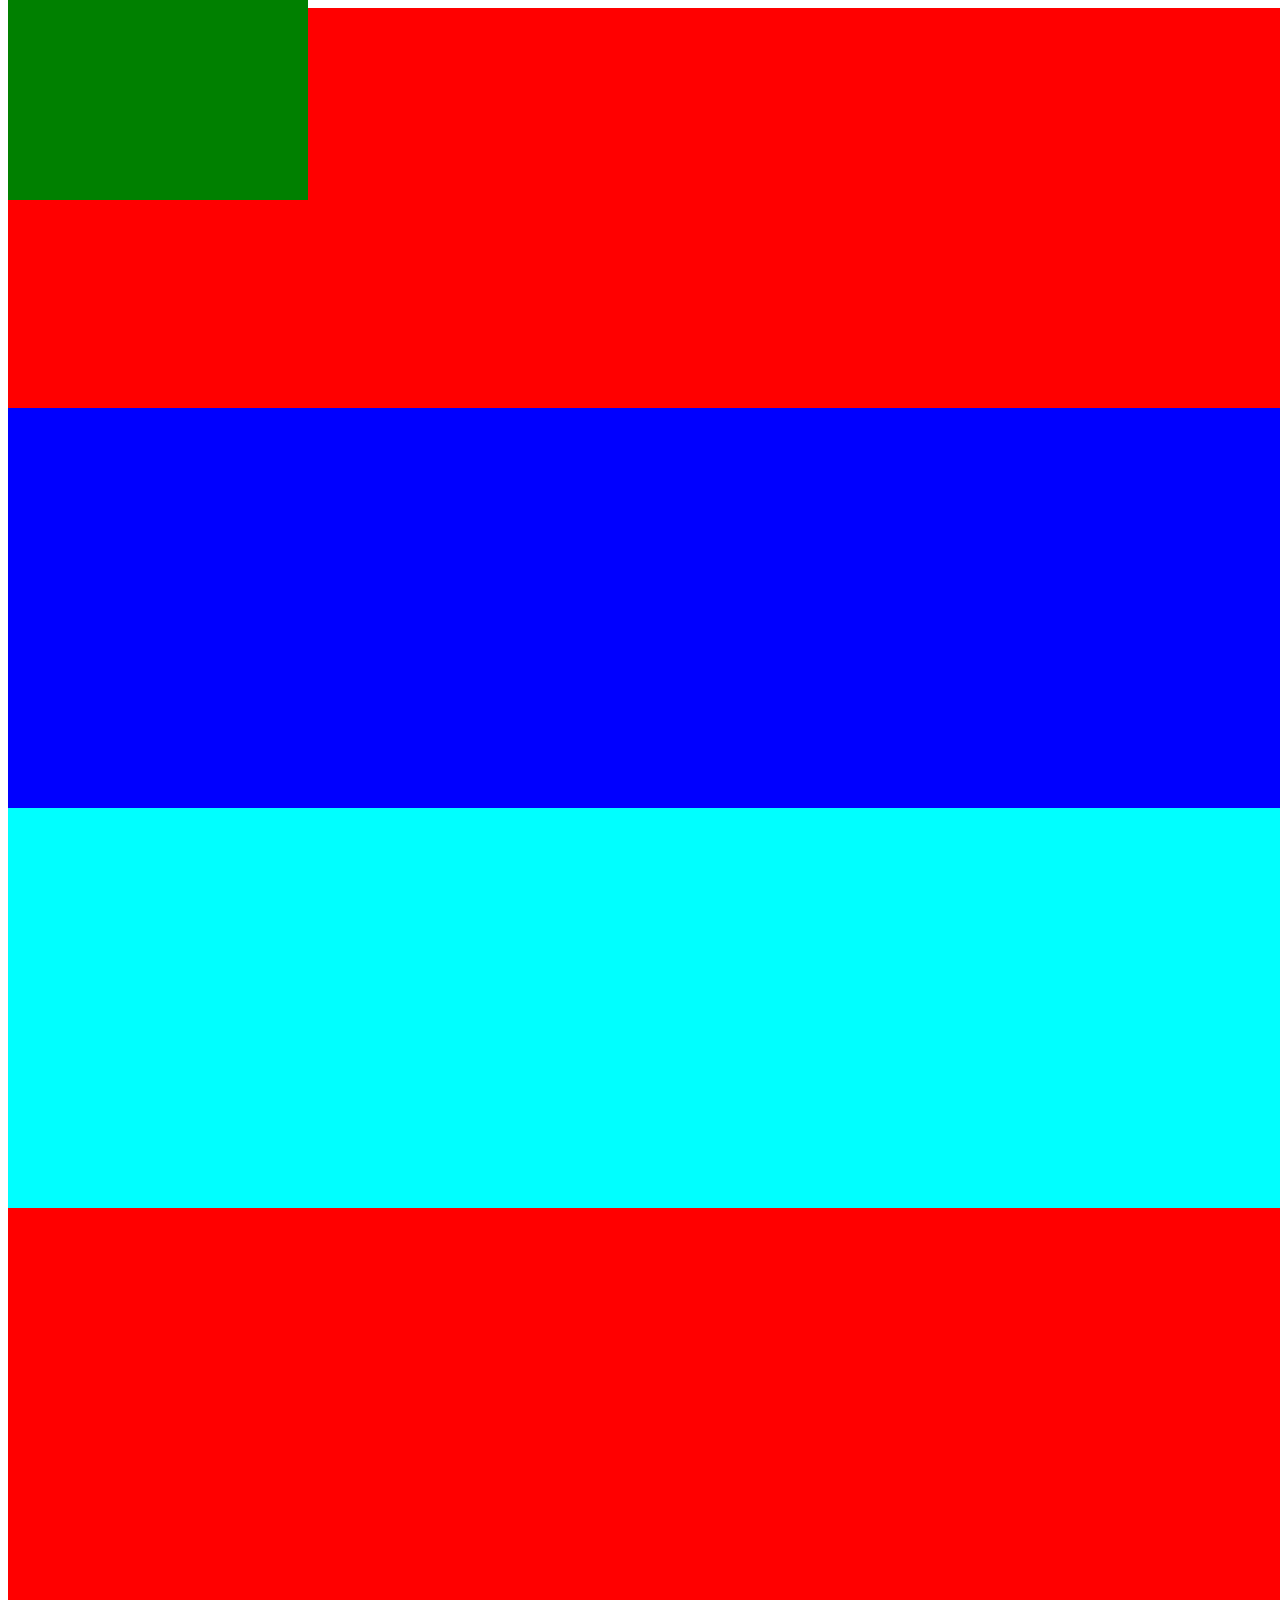
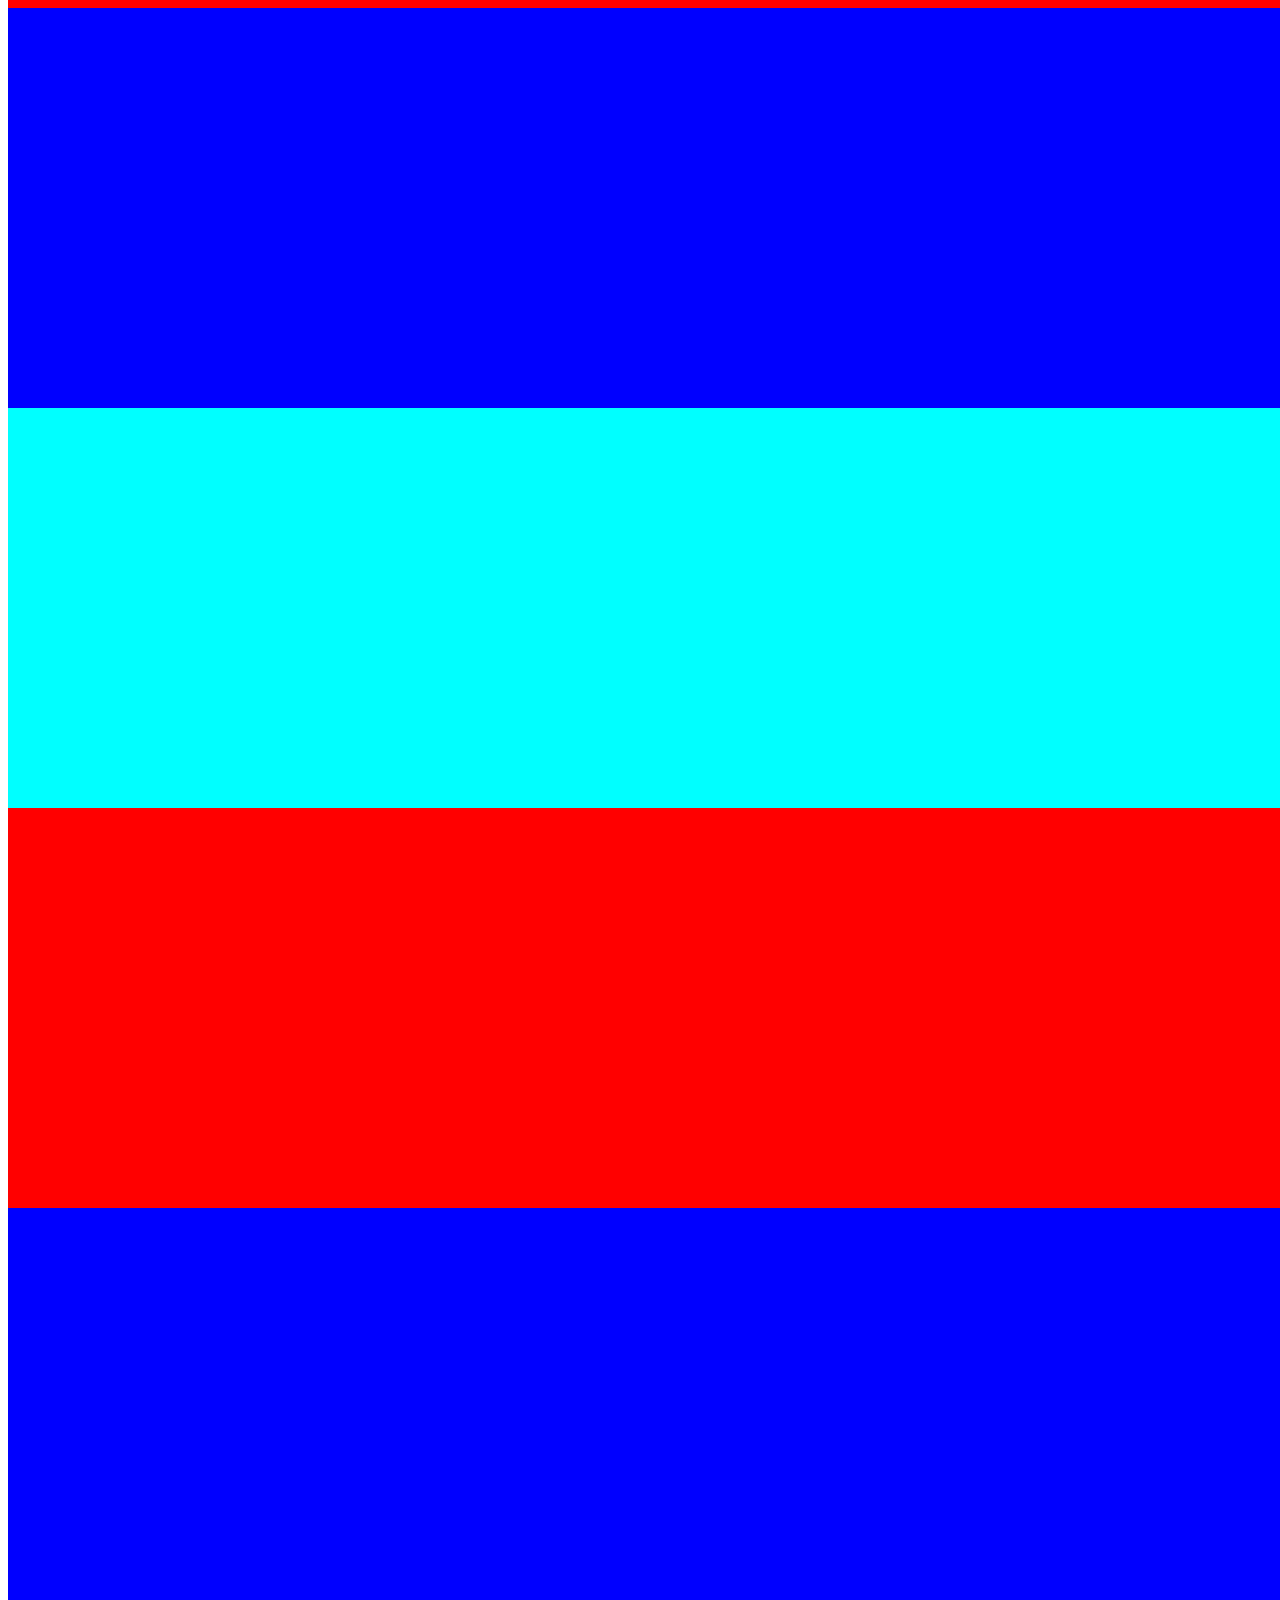
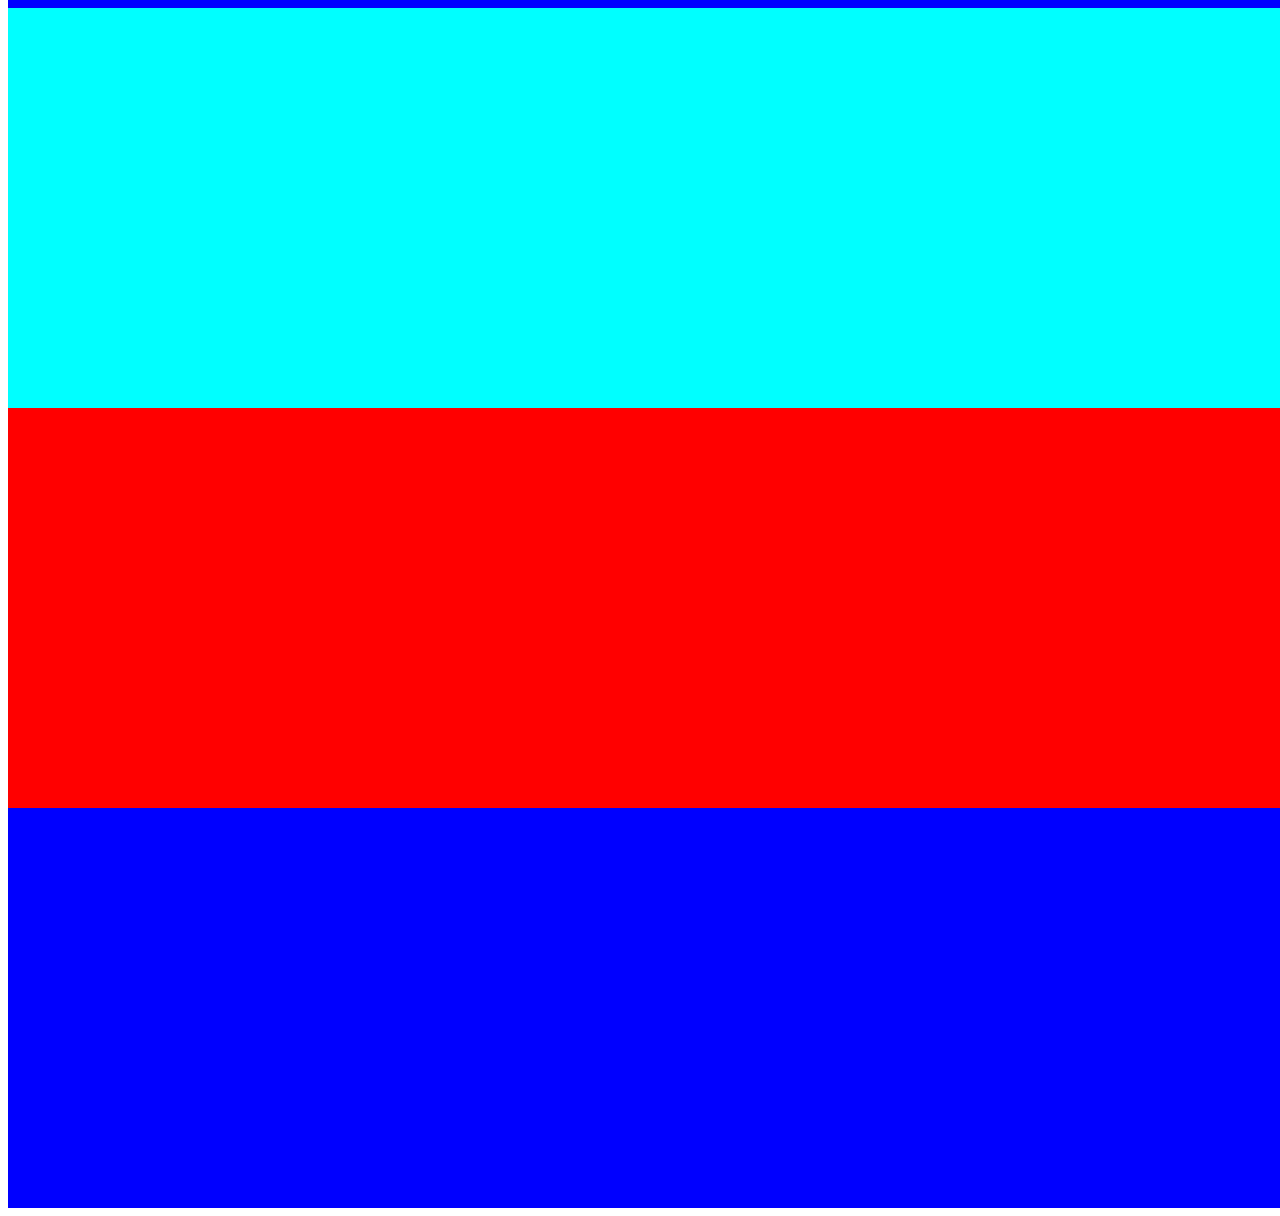
<file: 02-CSS/t2徐总特效.html>
<!DOCTYPE html>
<html lang="en">
<head>
    <meta charset="UTF-8">
    <title>Title</title>
    <style type="text/css">
        .box1{
            position: fixed;
            top: 0;
            height: 200px;
            width: 300px;
            background-color: green;
        }
        .box2,.box5,.box8,.box22{
            height: 400px;
            width: 2300px;
            background-color: red;
        }
        .box3,.box6,.box9,.box33{
            height: 400px;
            width:2300px;
            background-color: blue;
        }
        .box4,.box7,.box11{
            height: 400px;
            width:2300px;
            background-color: aqua;
        }
    </style>
</head>
<body>
    <div class="box1"></div>
    <div class="box2"></div>
    <div class="box3"></div>
    <div class="box4"></div>
    <div class="box5"></div>
    <div class="box6"></div>
    <div class="box7"></div>
    <div class="box8"></div>
    <div class="box9"></div>
    <div class="box11"></div>
    <div class="box22"></div>
    <div class="box33"></div>
    <div class="box44"></div>


</body>
</html>
</file>
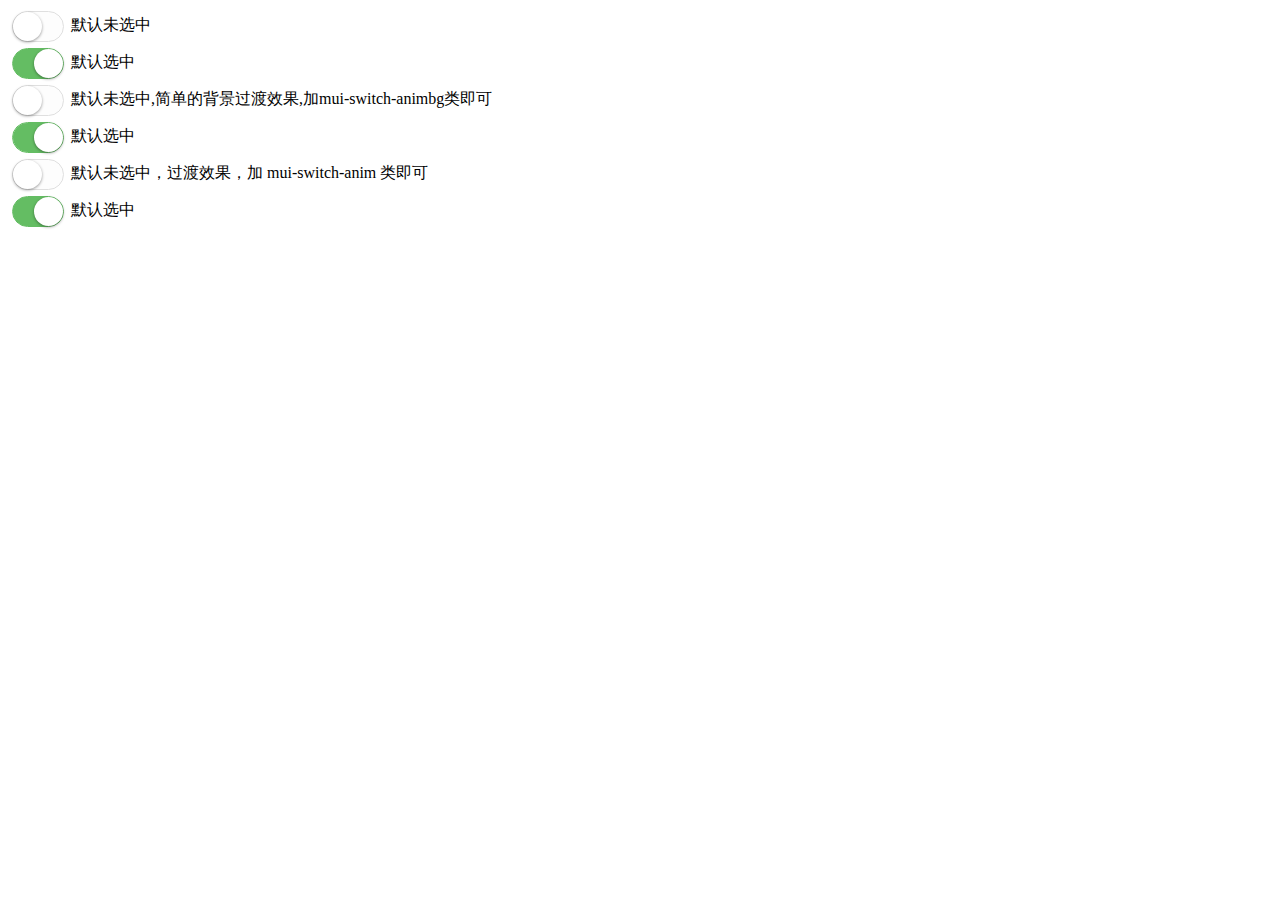
<file: 02-CSS进阶/t11.html>
<!DOCTYPE html>
<html lang="en">
<head>
    <meta charset="UTF-8">
    <title>Title</title>
</head>
<body>
<!DOCTYPE html>
<html lang="en">

<head>
    <meta charset="UTF-8">
    <meta name="viewport" content="width=device-width, initial-scale=1.0">
    <meta http-equiv="X-UA-Compatible" content="ie=edge">
    <title>Document</title>
</head>
<style>
    label {
        display: block;
        vertical-align: middle;
    }

    label,
    input,
    select {
        vertical-align: middle;
    }

    .mui-switch {
        width: 52px;
        height: 31px;
        position: relative;
        border: 1px solid #dfdfdf;
        background-color: #fdfdfd;
        box-shadow: #dfdfdf 0 0 0 0 inset;
        border-radius: 20px;
        border-top-left-radius: 20px;
        border-top-right-radius: 20px;
        border-bottom-left-radius: 20px;
        border-bottom-right-radius: 20px;
        background-clip: content-box;
        display: inline-block;
        -webkit-appearance: none;
        user-select: none;
        outline: none;
    }

    .mui-switch:before {
        content: '';
        width: 29px;
        height: 29px;
        position: absolute;
        top: 0px;
        left: 0;
        border-radius: 20px;
        border-top-left-radius: 20px;
        border-top-right-radius: 20px;
        border-bottom-left-radius: 20px;
        border-bottom-right-radius: 20px;
        background-color: #fff;
        box-shadow: 0 1px 3px rgba(0, 0, 0, 0.4);
    }

    .mui-switch:checked {
        border-color: #64bd63;
        box-shadow: #64bd63 0 0 0 16px inset;
        background-color: #64bd63;
    }

    .mui-switch:checked:before {
        left: 21px;
    }

    .mui-switch.mui-switch-animbg {
        transition: background-color ease 0.4s;
    }

    .mui-switch.mui-switch-animbg:before {
        transition: left 0.3s;
    }

    .mui-switch.mui-switch-animbg:checked {
        box-shadow: #dfdfdf 0 0 0 0 inset;
        background-color: #64bd63;
        transition: border-color 0.4s, background-color ease 0.4s;
    }

    .mui-switch.mui-switch-animbg:checked:before {
        transition: left 0.3s;
    }

    .mui-switch.mui-switch-anim {
        transition: border cubic-bezier(0, 0, 0, 1) 0.4s, box-shadow cubic-bezier(0, 0, 0, 1) 0.4s;
    }

    .mui-switch.mui-switch-anim:before {
        transition: left 0.3s;
    }

    .mui-switch.mui-switch-anim:checked {
        box-shadow: #64bd63 0 0 0 16px inset;
        background-color: #64bd63;
        transition: border ease 0.4s, box-shadow ease 0.4s, background-color ease 1.2s;
    }

    .mui-switch.mui-switch-anim:checked:before {
        transition: left 0.3s;
    }

    /*# sourceMappingURL=mui-switch.css.map */
</style>

<body>
<label>
    <input class="mui-switch" type="checkbox"> 默认未选中</label>
<label>
    <input class="mui-switch" type="checkbox" checked> 默认选中</label>
<label>
    <input class="mui-switch mui-switch-animbg" type="checkbox"> 默认未选中,简单的背景过渡效果,加mui-switch-animbg类即可</label>
<label>
    <input class="mui-switch mui-switch-animbg" type="checkbox" checked> 默认选中</label>
<label>
    <input class="mui-switch mui-switch-anim" type="checkbox"> 默认未选中，过渡效果，加 mui-switch-anim 类即可
</label>
<label>
    <input class="mui-switch mui-switch-anim" type="checkbox" checked> 默认选中</label>
</body>

</html>
</body>
</html>
</file>
